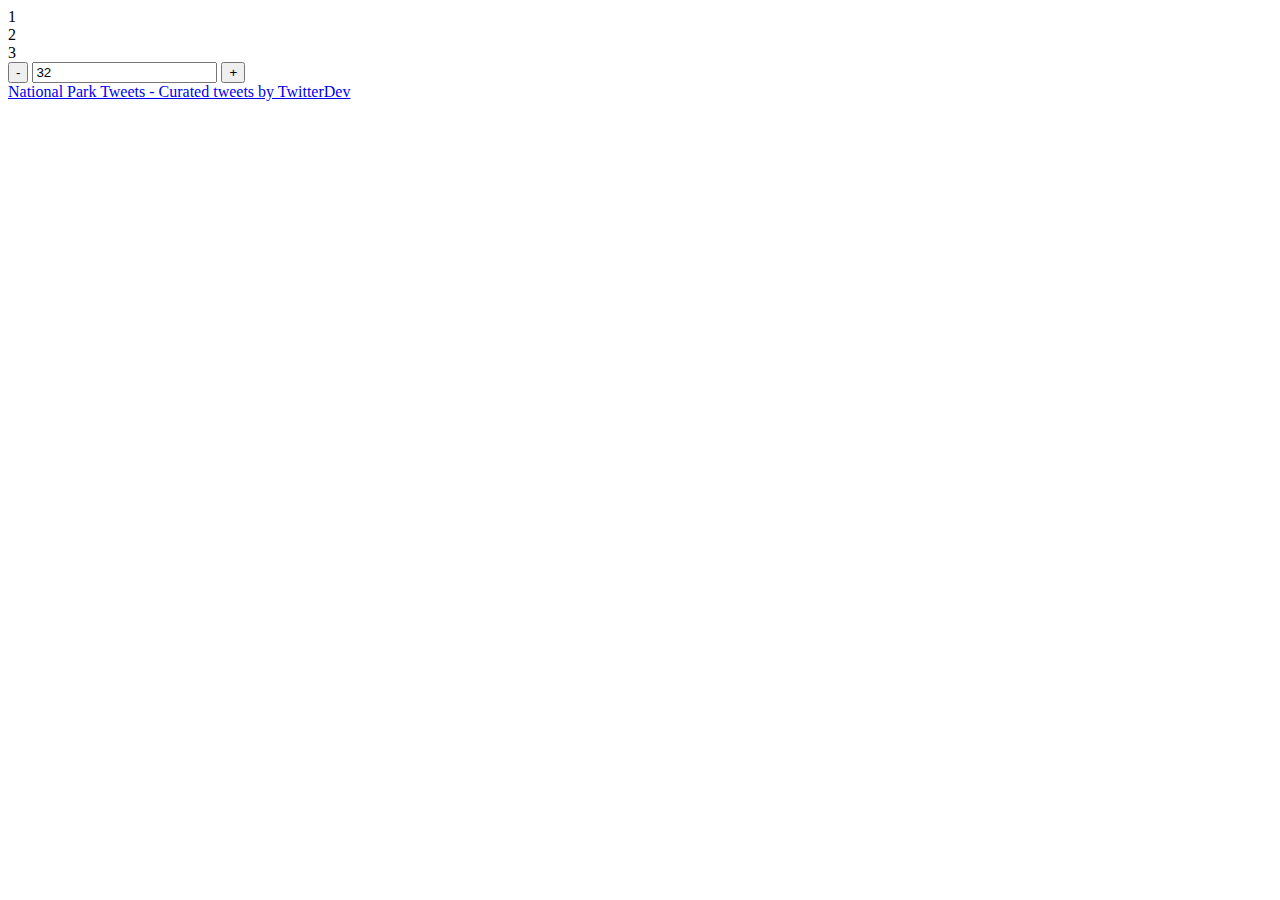
<file: index.html>
<!DOCTYPE html>
<html lang="en">
<head>
    <meta charset="UTF-8">
    <title>個人サイトの練習</title>
    <link href="css/index.css" rel="stylesheet"/>
    <meta name="viewport" content="width=device-width, initial-scale=1.0">
</head>
<body>

<!--flexboxで３分割（レスポンシブ対応）-->
<div class="feature-list">
    <div class="feature-item">1</div>
    <div class="feature-item">2</div>
    <div class="feature-item">3</div>
</div>

<div class="stepperInput">
    <button class="button button--addOnLeft">-</button>
    <input type="text" placeholder="Age" value="32" class="input stepperInput__input"/>
    <button class="button button--addOnRight">+</button>
</div>

<a class="twitter-timeline" href="https://twitter.com/TwitterDev/timelines/539487832448843776?ref_src=twsrc%5Etfw">National Park Tweets - Curated tweets by TwitterDev</a> <script async src="https://platform.twitter.com/widgets.js" charset="utf-8"></script>

<script src="http://ajax.googleapis.com/ajax/libs/jquery/1.11.1/jquery.min.js"></script>
<script type="text/javascript" src="js/index.js"></script>
</body>
</html>
</file>
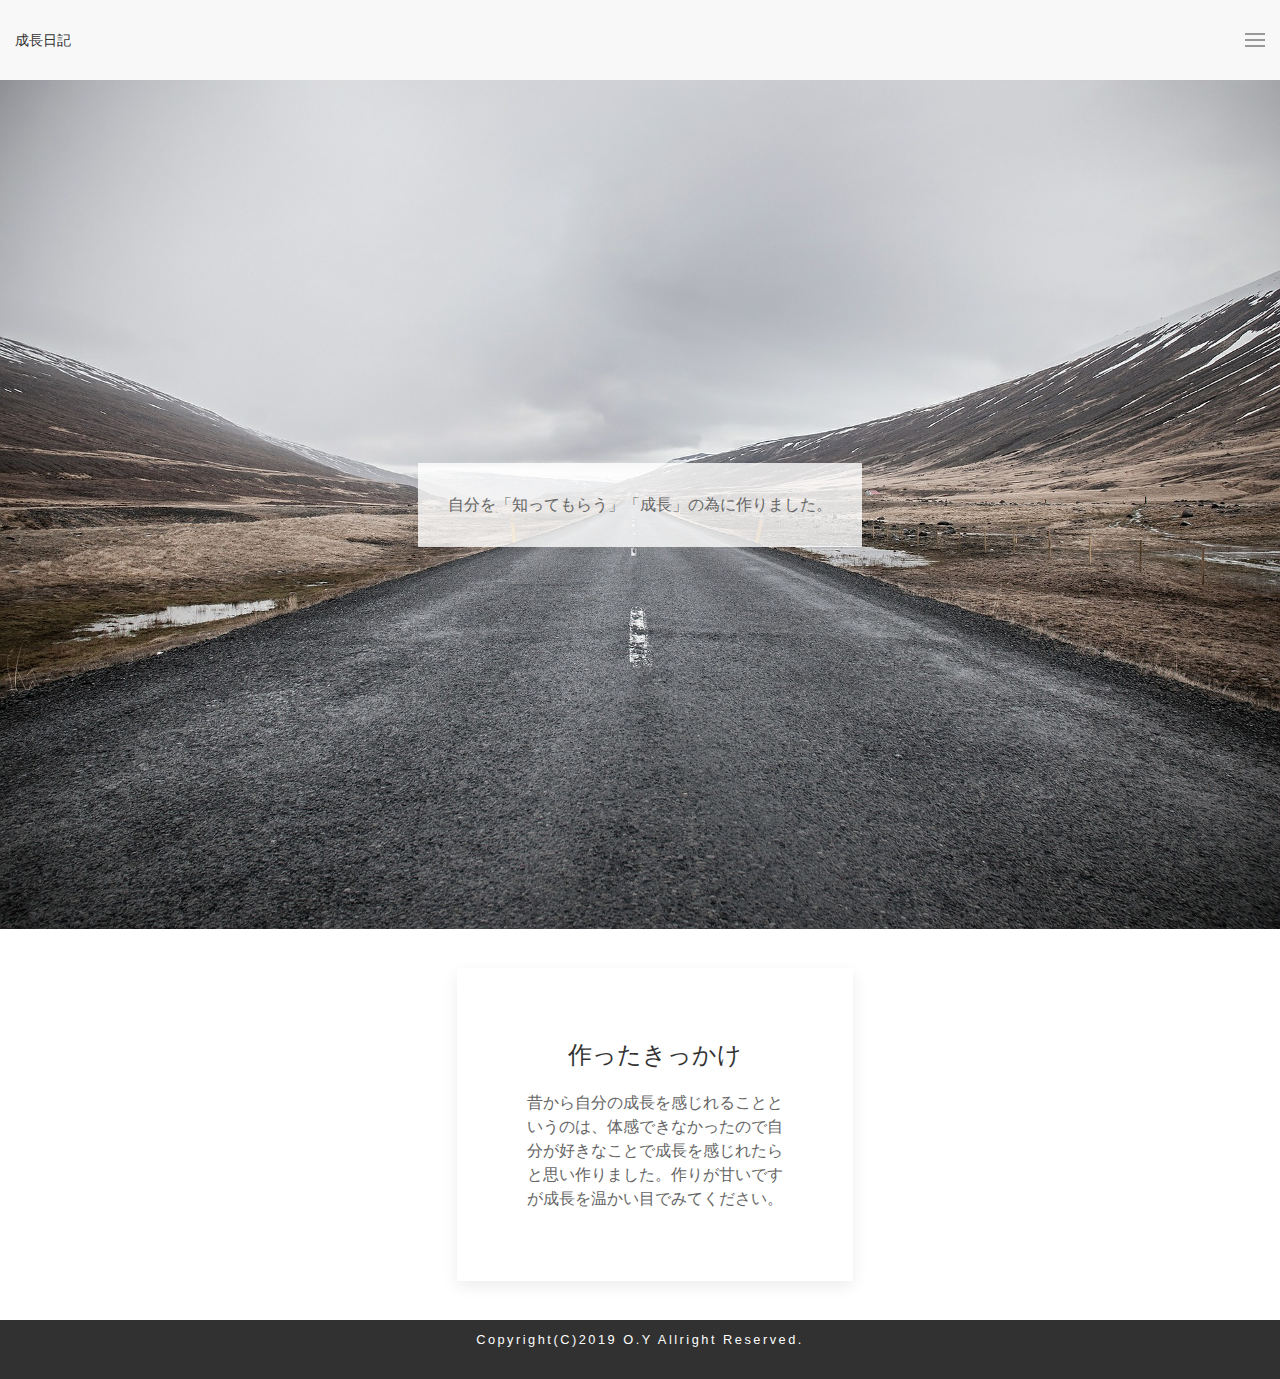
<file: hp.html>
<!DOCTYPE html>
<html>
<head>
    <title>自分成長日記</title>
    <meta charset="utf-8">
    <meta name="viewport" content="width=device-width, initial-scale=1">
    <link rel="stylesheet" href="css/uikit.min.css"/>
    <link rel="stylesheet" href="css/hp.css"/>
    <script src="js/uikit.min.js"></script>
    <script src="js/uikit-icons.min.js"></script>
</head>
<body>

<header>
    <nav class="uk-navbar uk-navbar-container">
        <nav class="uk-navbar-container" uk-navbar>
            <div class="uk-navbar-center">
                <ul class="uk-navbar-nav">
                    <li class="uk-active"><a href="">成長日記</a></li>
                </ul>
            </div>
        </nav>
        <div class="uk-navbar-right">
            <a class="uk-navbar-toggle" href="#">
                <span uk-navbar-toggle-icon uk-toggle="target: #offcanvas-nav-primary"></span>
            </a>
        </div>
    </nav>

    <div id="offcanvas-nav-primary" uk-offcanvas="mode: push; overlay: true; flip: true">
        <div class="uk-offcanvas-bar uk-flex uk-flex-column">
            <ul class="uk-nav uk-nav-primary uk-nav-center uk-margin-auto-vertical">
                <button class="uk-offcanvas-close " type="button" uk-close></button>
                <li class="uk-active"><a href="#">Topページ</a></li>
                <li class="uk-parent"><a href="#">自己紹介</a></li>
                <li class="uk-parent"><a href="#">筋肉ページ</a></li>
                <li class="uk-parent"><a href="#">つながり</a></li>
            </ul>

        </div>
    </div>

</header>

<main>
    <div class="uk-child-width-1-1@m" uk-grid>
        <div>
            <div class="uk-inline">
                <img src="img/haikei.jpg" alt="">
                <div class="uk-overlay uk-overlay-default uk-position-center">
                    <p>自分を「知ってもらう」「成長」の為に作りました。</p>
                </div>
            </div>
        </div>
    </div>

    <div class="uk-grid-medium uk-child-width-1-3@s uk-flex-center uk-text-center media" uk-grid>
        <div class="uk-flex-first">
            <div class="uk-card uk-card-default uk-card-large uk-card-body card">
                <h3 class="uk-card-title">作ったきっかけ</h3>
                <p>昔から自分の成長を感じれることというのは、体感できなかったので自分が好きなことで成長を感じれたらと思い作りました。作りが甘いですが成長を温かい目でみてください。</p>
            </div>
        </div>
    </div>
</main>

<footer>
    <address>Copyright(C)2019 O.Y Allright Reserved.</address>
</footer>

</body>
</html>
</file>
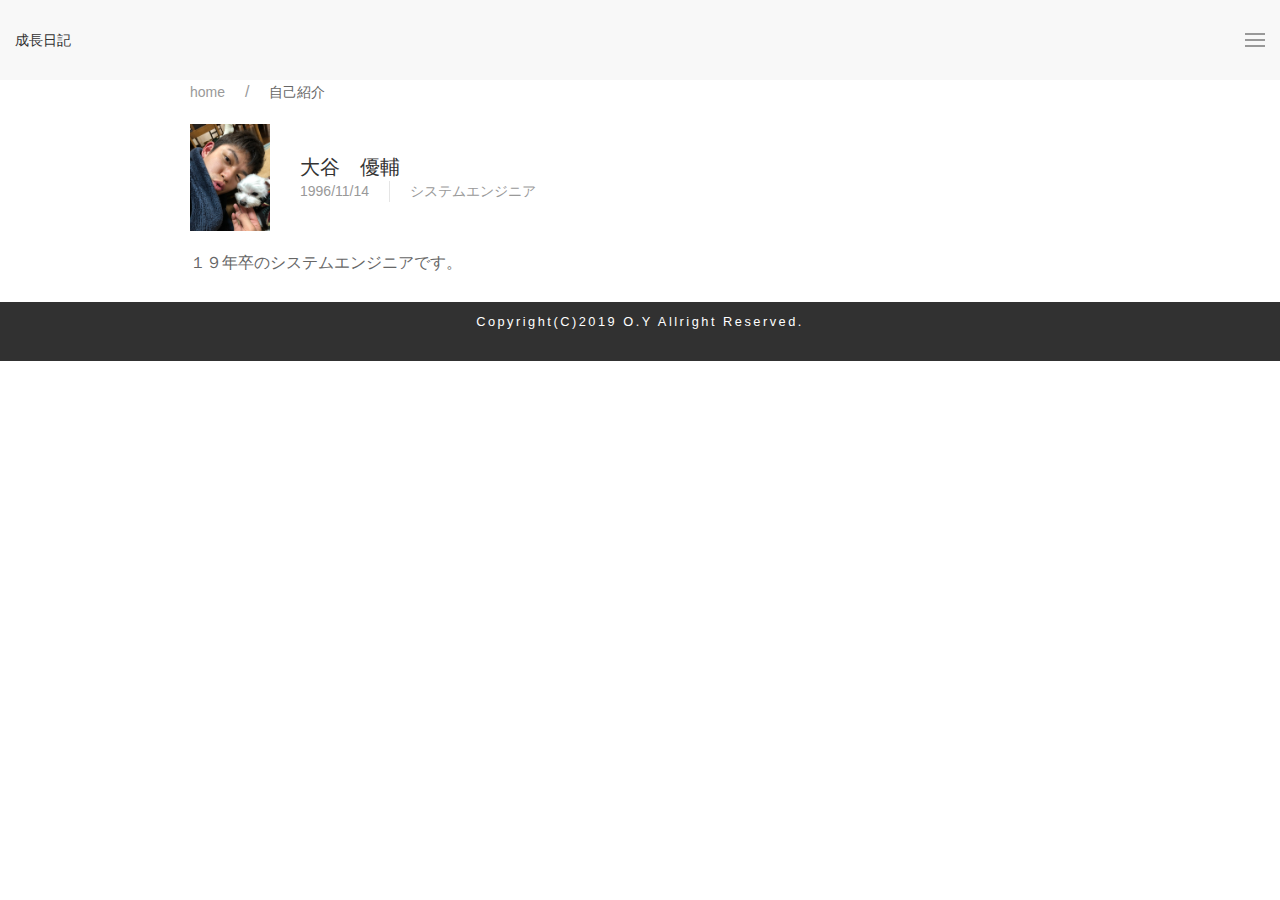
<file: introduction.html>
<!DOCTYPE html>
<html lang="en">
<head>
    <meta charset="UTF-8">
    <title>自分成長日記</title>
    <meta name="viewport" content="width=device-width, initial-scale=1">
    <link rel="stylesheet" href="css/uikit.min.css"/>
    <link rel="stylesheet" href="css/hp.css"/>
    <script src="js/uikit.min.js"></script>
    <script src="js/uikit-icons.min.js"></script>
</head>
<body>

<header class="uk-navbar-container tm-navbar-container uk-sticky">
    <nav class="uk-navbar uk-navbar-container">
        <nav class="uk-navbar-container" uk-navbar>
            <div class="uk-navbar-center">
                <ul class="uk-navbar-nav">
                    <li class="uk-active"><a href="">成長日記</a></li>
                </ul>
            </div>
        </nav>
        <div class="uk-navbar-right">
            <a class="uk-navbar-toggle" href="#">
                <span uk-navbar-toggle-icon uk-toggle="target: #offcanvas-nav-primary"></span>
            </a>
        </div>
    </nav>

    <div id="offcanvas-nav-primary" uk-offcanvas="mode: push; overlay: true; flip: true">
        <div class="uk-offcanvas-bar uk-flex uk-flex-column">
            <ul class="uk-nav uk-nav-primary uk-nav-center uk-margin-auto-vertical">
                <button class="uk-offcanvas-close " type="button" uk-close></button>
                <li class="uk-active"><a href="#">Topページ</a></li>
                <li class="uk-parent"><a href="#">自己紹介</a></li>
                <li class="uk-parent"><a href="#">筋肉ページ</a></li>
                <li class="uk-parent"><a href="#">つながり</a></li>
            </ul>

        </div>
    </div>
</header>

<main class="uk-container uk-container-small uk-position-relative">
    <ul class="uk-breadcrumb">
        <li><a href="">home</a></li>
        <li><a href="">自己紹介</a></li>
    </ul>
    <article class="uk-comment">
        <header class="uk-comment-header uk-grid-medium uk-flex-middle" uk-grid>
            <div class="uk-width-auto">
                <img class="uk-comment-avatar" src="img/ootani.png" width="80" height="80" alt="">
            </div>
            <div class="uk-width-expand">
                <h4 class="uk-comment-title uk-margin-remove"><a class="uk-link-reset" href="#">大谷　優輔</a></h4>
                <ul class="uk-comment-meta uk-subnav uk-subnav-divider uk-margin-remove-top">
                    <li>1996/11/14</li>
                    <li>システムエンジニア</li>
                </ul>
            </div>
        </header>
        <div class="uk-comment-body">
            <p>１９年卒のシステムエンジニアです。</p>
        </div>
    </article>
</main>

<footer>
    <address>Copyright(C)2019 O.Y Allright Reserved.</address>
</footer>

</body>
</html>
</file>
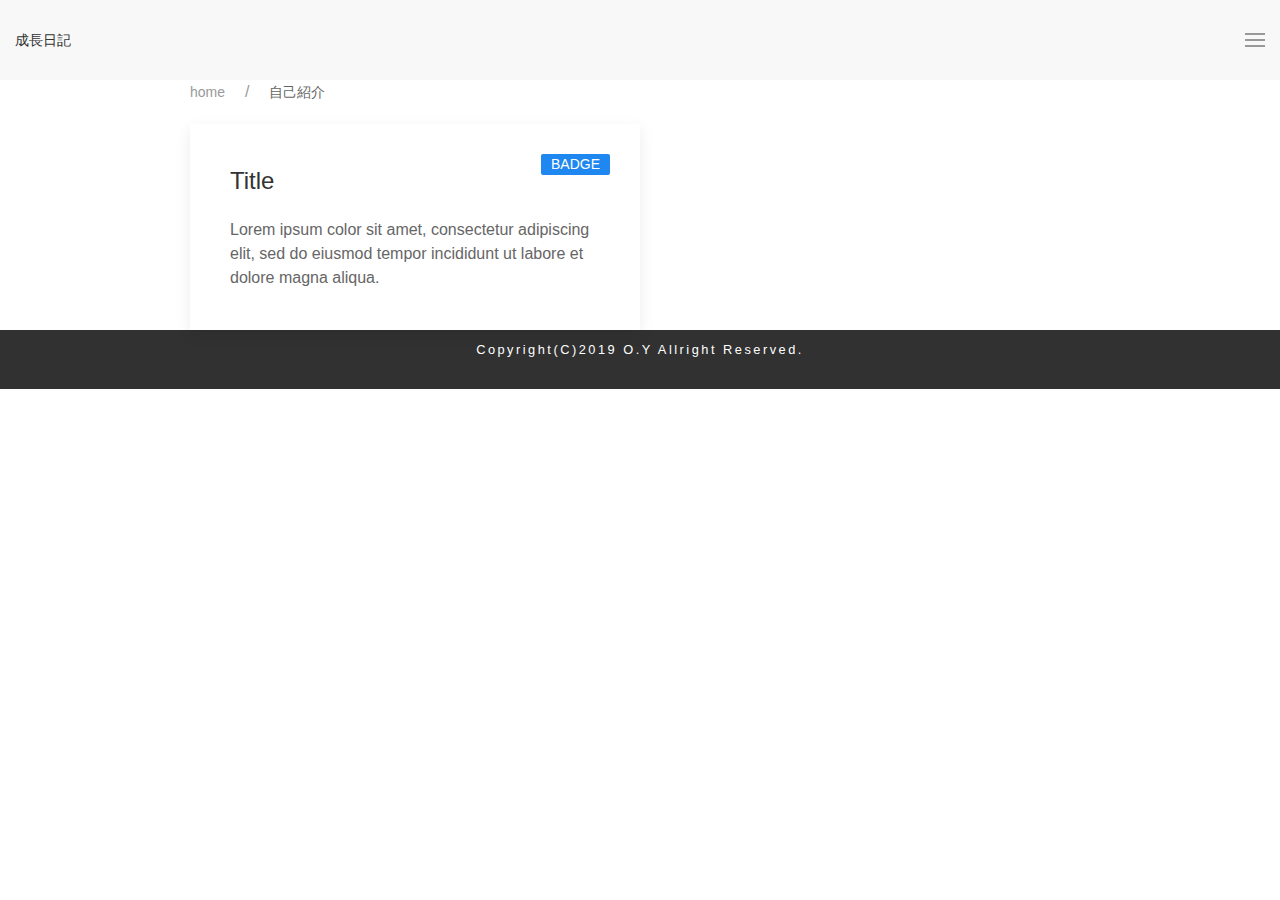
<file: muscle.html>
<!DOCTYPE html>
<html lang="en">
<head>
    <meta charset="UTF-8">
    <title>自分成長日記</title>
    <meta name="viewport" content="width=device-width, initial-scale=1">
    <link rel="stylesheet" href="css/uikit.min.css"/>
    <link rel="stylesheet" href="css/hp.css"/>
    <script src="js/uikit.min.js"></script>
    <script src="js/uikit-icons.min.js"></script>
</head>
<body>

<header class="uk-navbar-container tm-navbar-container uk-sticky">
    <nav class="uk-navbar uk-navbar-container">
        <nav class="uk-navbar-container" uk-navbar>
            <div class="uk-navbar-center">
                <ul class="uk-navbar-nav">
                    <li class="uk-active"><a href="">成長日記</a></li>
                </ul>
            </div>
        </nav>
        <div class="uk-navbar-right">
            <a class="uk-navbar-toggle" href="#">
                <span uk-navbar-toggle-icon uk-toggle="target: #offcanvas-nav-primary"></span>
            </a>
        </div>
    </nav>

    <div id="offcanvas-nav-primary" uk-offcanvas="mode: push; overlay: true; flip: true">
        <div class="uk-offcanvas-bar uk-flex uk-flex-column">
            <ul class="uk-nav uk-nav-primary uk-nav-center uk-margin-auto-vertical">
                <button class="uk-offcanvas-close " type="button" uk-close></button>
                <li class="uk-active"><a href="#">Topページ</a></li>
                <li class="uk-parent"><a href="#">自己紹介</a></li>
                <li class="uk-parent"><a href="#">筋肉ページ</a></li>
                <li class="uk-parent"><a href="#">つながり</a></li>
            </ul>

        </div>
    </div>
</header>

<main class="uk-container uk-container-small uk-position-relative">
    <ul class="uk-breadcrumb">
        <li><a href="">home</a></li>
        <li><a href="">自己紹介</a></li>
    </ul>

    <div class="uk-card uk-card-default uk-card-body uk-width-1-2@m">
        <div class="uk-card-badge uk-label">Badge</div>
        <h3 class="uk-card-title">Title</h3>
        <p>Lorem ipsum color sit amet, consectetur adipiscing elit, sed do eiusmod tempor incididunt ut labore et dolore magna aliqua.</p>
    </div>
</main>

<footer>
    <address>Copyright(C)2019 O.Y Allright Reserved.</address>
</footer>

</body>
</html>
</file>
<file: css/index.css>
.sideBar {
    /**
     * This container orders items according to flexbox
     * rules. By default, this would arrange its children
     * horizontally. However, the next property...
     */
    display: flex;

    /**
     * ...sets the main axis to be vertical instead of
     * horizontal, so now the children are laid out
     * vertically, from top to bottom.
     */
    flex-direction: column;

    /**
     * It will also put as much space as possible
     * between its children, with the children at either end
     * laying flush against the container's edges.
     */
    justify-content: space-between;

    height: 300px;
    width: 150px;
    border-right: 1px solid #D7DBDD;
    background-color: #FCFDFD;
    padding: 10px;
}

.sideBar__item {
    cursor: pointer;
    padding: 5px 10px;
    color: #16A2D7;
    font-size: 12px;
}

.sideBar__item.is-side-bar-item-selected {
    background-color: #EEF3F5;
    border-radius: 4px;
}
</file>
<file: css/hp.css>
nav .brand{
   left:42%;
}


.example {
    position: relative;
}

.example .word {
    position: absolute;
    top: 50%;
    left: 50%;
    -ms-transform: translate(-50%,-50%);
    -webkit-transform: translate(-50%,-50%);
    transform: translate(-50%,-50%);
    margin:0;
    padding:0;
    color: white;
}

.example .word p{
    position:relative;
}

.example .word p:first-child{
    right:30%;
}

.example .word p:nth-child(2){
    right:18%;
}
.example .word p:last-child{
    left:80%;
}

.example img {
    width: 100%;
}

.strong{
    font-size: 30px;
}

.media{
    margin: 3% auto !important;
}

.card{
    margin: 0 auto;
}

article{
    margin-bottom: 3% !important;
}

footer{
    font-size: 80%; /*フォントサイズの指定*/
    width: 100%;    /*横幅の指定*/
    text-align: center; /*文字の中央寄せ*/
    padding-top: 10px;  /*文字上部の余白指定*/
    padding-bottom: 10px;   /*文字下部の余白指定*/
    background-color: #313131;  /*背景色の指定*/
}
footer address{
    color: #fff;    /*文字色の指定*/
    letter-spacing: 2.5px;    /*文字と文字の間隔をあける*/
    font-style: normal; /*文字の斜体を取り消す*/
}
</file>
